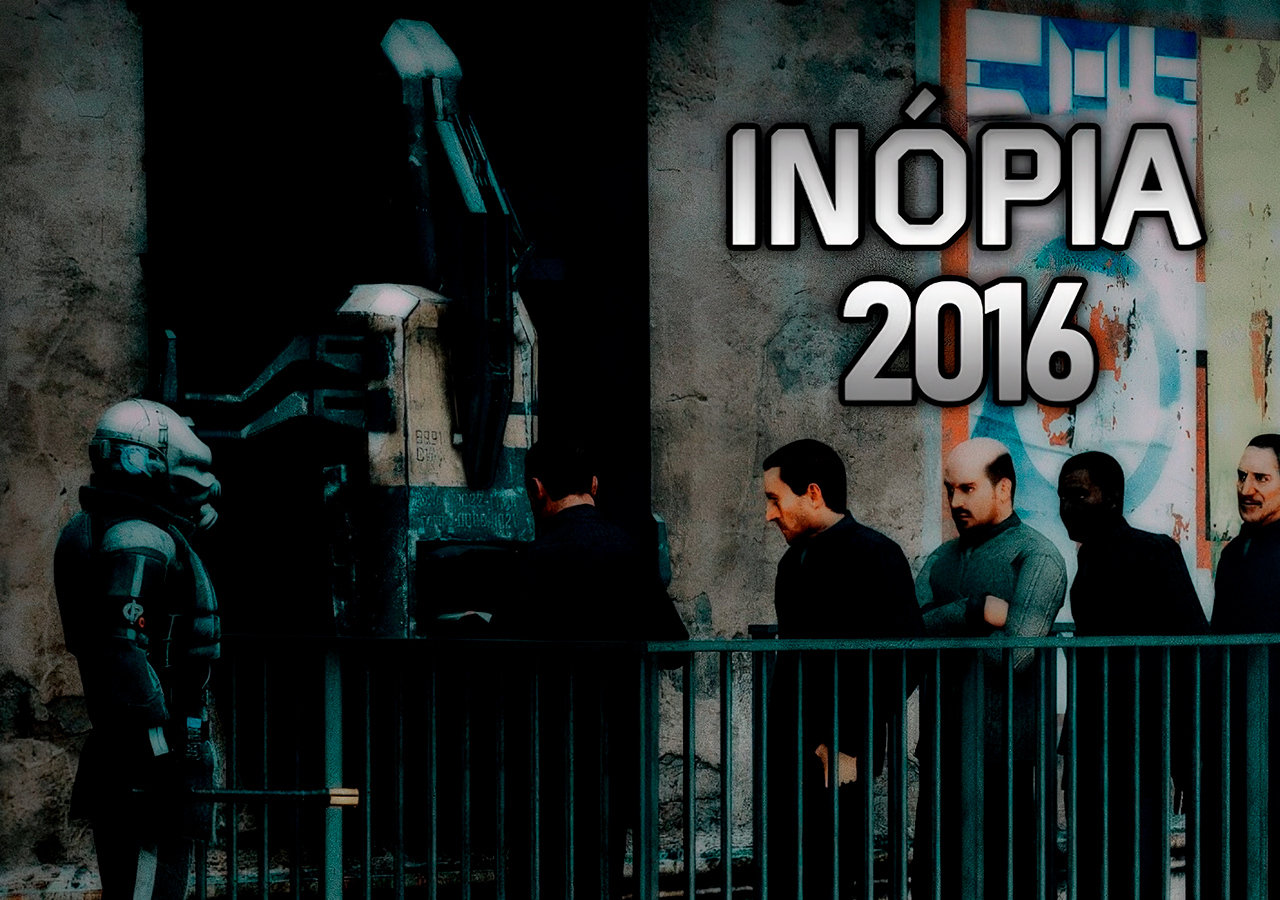
<file: loading_screens/inopia.html>
<!DOCTYPE html>
<html lang="en">
<head>
    <meta charset="UTF-8">
    <meta name="viewport" content="width=device-width, initial-scale=1.0">
    <title>INÓPIA</title>
    <style type="text/css">
    body{
        overflow-x: hidden;
        overflow-y: hidden;
        margin: 0px;
        padding: 0px;
        border: 0px;
        background-color: black;
        background-image: url(../assets/inopiatelacarregamento.png);
        background-repeat: no-repeat;
    }
</style>
</head>
<body>
    <!-- <audio autoplay loop>
        <source src="../assets/">
    </audio> -->
</body>
</html>
</file>
